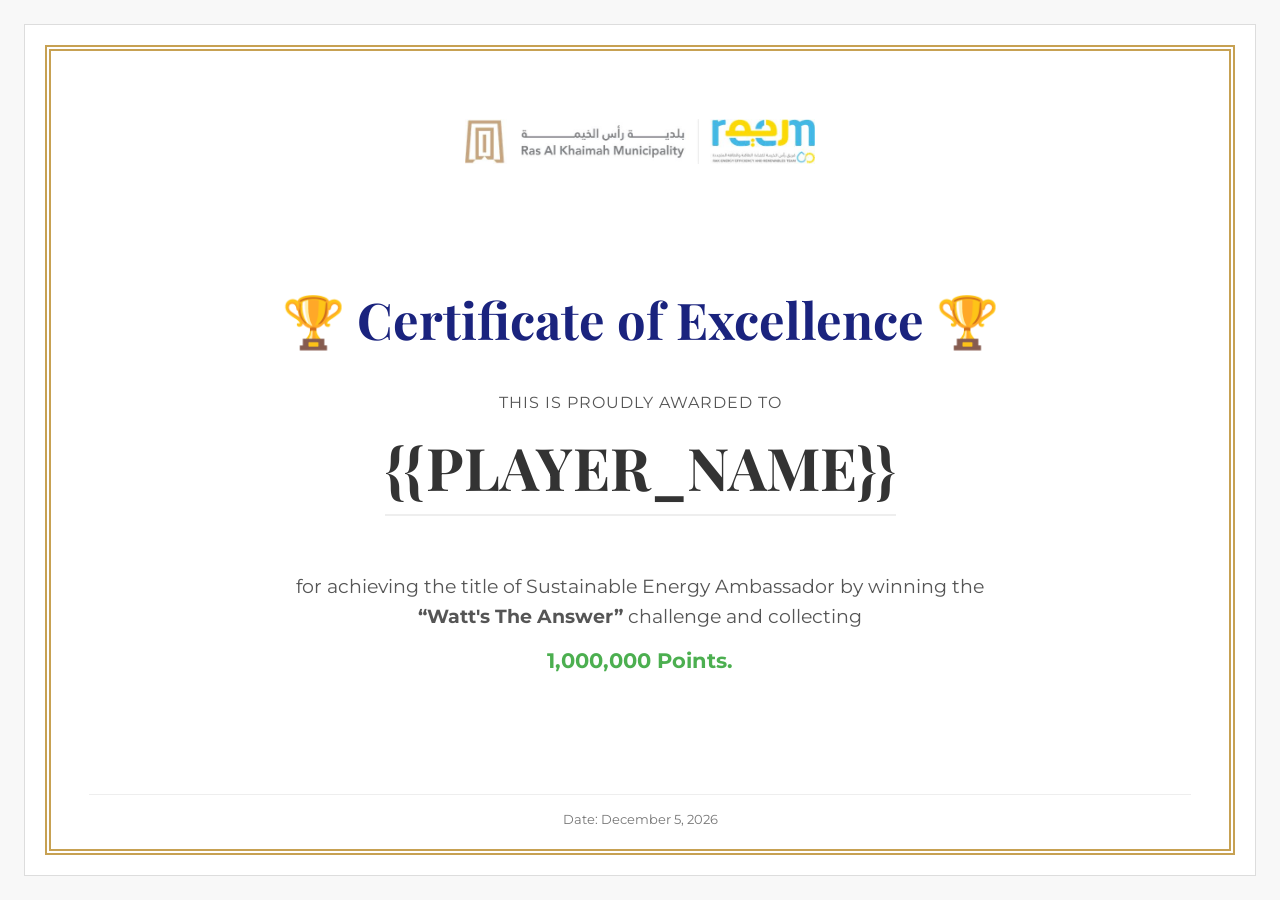
<file: certificate_winner.html>
<!DOCTYPE html>
<html lang="en">
<head>
    <meta charset="UTF-8">
    <title>Certificate of Excellence</title>
    <link rel="preconnect" href="https://fonts.googleapis.com">
    <link rel="preconnect" href="https://fonts.gstatic.com" crossorigin>
    <link href="https://fonts.googleapis.com/css2?family=Playfair+Display:wght@700&family=Montserrat:wght@400;500;700&display=swap" rel="stylesheet">
    <style>
        @page {
            size: landscape;
            margin: 0;
        }

        body {
            margin: 0;
            padding: 0;
            font-family: 'Montserrat', sans-serif;
            -webkit-print-color-adjust: exact;
            print-color-adjust: exact;
            background-color: #f8f8f8;
        }

        .certificate-wrapper {
            width: 100vw;
            height: 100vh;
            padding: 1.5rem;
            box-sizing: border-box;
            display: flex;
            justify-content: center;
            align-items: center;
        }

        .certificate-content {
            width: 100%;
            height: 100%;
            background-color: white;
            border: 1px solid #ddd;
            box-sizing: border-box;
            padding: 3rem 4rem; 
            display: flex;
            flex-direction: column;
            justify-content: space-between; 
            text-align: center;
            color: #333333;
            position: relative;
        }

        .certificate-content::before {
            content: '';
            position: absolute;
            top: 20px;
            left: 20px;
            right: 20px;
            bottom: 20px;
            border: 6px double #c7a152;
            pointer-events: none;
        }
        
        .certificate-header, .certificate-body, .certificate-footer {
            flex-shrink: 0;
            position: relative;
        }

        .certificate-header {
            padding-top: 1rem; 
        }
        .logo-container {
            display: flex;
            justify-content: center;
            gap: 2.5rem;
        }

        .certificate-logo {
            margin-top: 30px;
            max-height: 60px;
            max-width: 350px;
            height: auto;
        }
        
        .main-title {
            font-family: 'Playfair Display', serif;
            font-size: 38pt; 
            font-weight: 700;
            color: #1a237e; 
            margin-top: 1rem;
        }

        .presented-text {
            font-size: 12pt;
            color: #555;
            text-transform: uppercase;
            letter-spacing: 1px;
            margin-top: 2.5rem;
        }

        .recipient-name {
            font-family: 'Playfair Display', serif;
            font-size: 44pt;
            font-weight: 700;
            color: #333; 
            margin: 1rem 0; 
            display: inline-block; 
            padding-bottom: 0.5rem; 
            border-bottom: 2px solid #eee; 
        }

        .achievement-text {
            font-size: 14pt;
            line-height: 1.6;
            color: #555;
            margin-top: 2.5rem;
        }

        .winning-amount {
            font-size: 16pt;
            font-weight: 700;
            margin-top: 1rem; 
            color: #4CAF50;
        }
        
        .certificate-footer {
            font-size: 10pt;
            color: #777;
            border-top: 1px solid #eee;
            padding-top: 1rem;
            margin-top: 1rem;
        }
        
    </style>
</head>
<body>
    <div class="certificate-wrapper">
        <div class="certificate-content">
            <div class="certificate-header">
                <div class="logo-container">
                    <img src="assets/reem-logo.png" alt="RAK Municipality REEM Logo" class="certificate-logo">
                </div>
            </div>

            <div class="certificate-body">
                <div class="main-title">🏆 Certificate of Excellence 🏆</div>

                <div class="presented-text">This is proudly awarded to</div>
                
                <div class="recipient-name">{{PLAYER_NAME}}</div>

                <div class="achievement-text">
                    for achieving the title of Sustainable Energy Ambassador by winning the </br>
                     <strong>“Watt's The Answer”</strong>
                      challenge and collecting
                </div>
                <div class="winning-amount">
                    <strong>1,000,000 Points.</strong>
                </div>
            </div>

            <div class="certificate-footer">
                <span>Date: <script>document.write(new Date().toLocaleDateString('en-US', { year: 'numeric', month: 'long', day: 'numeric' }));</script></span>
            </div>
        </div>
    </div>
</body>
</html>
</file>
